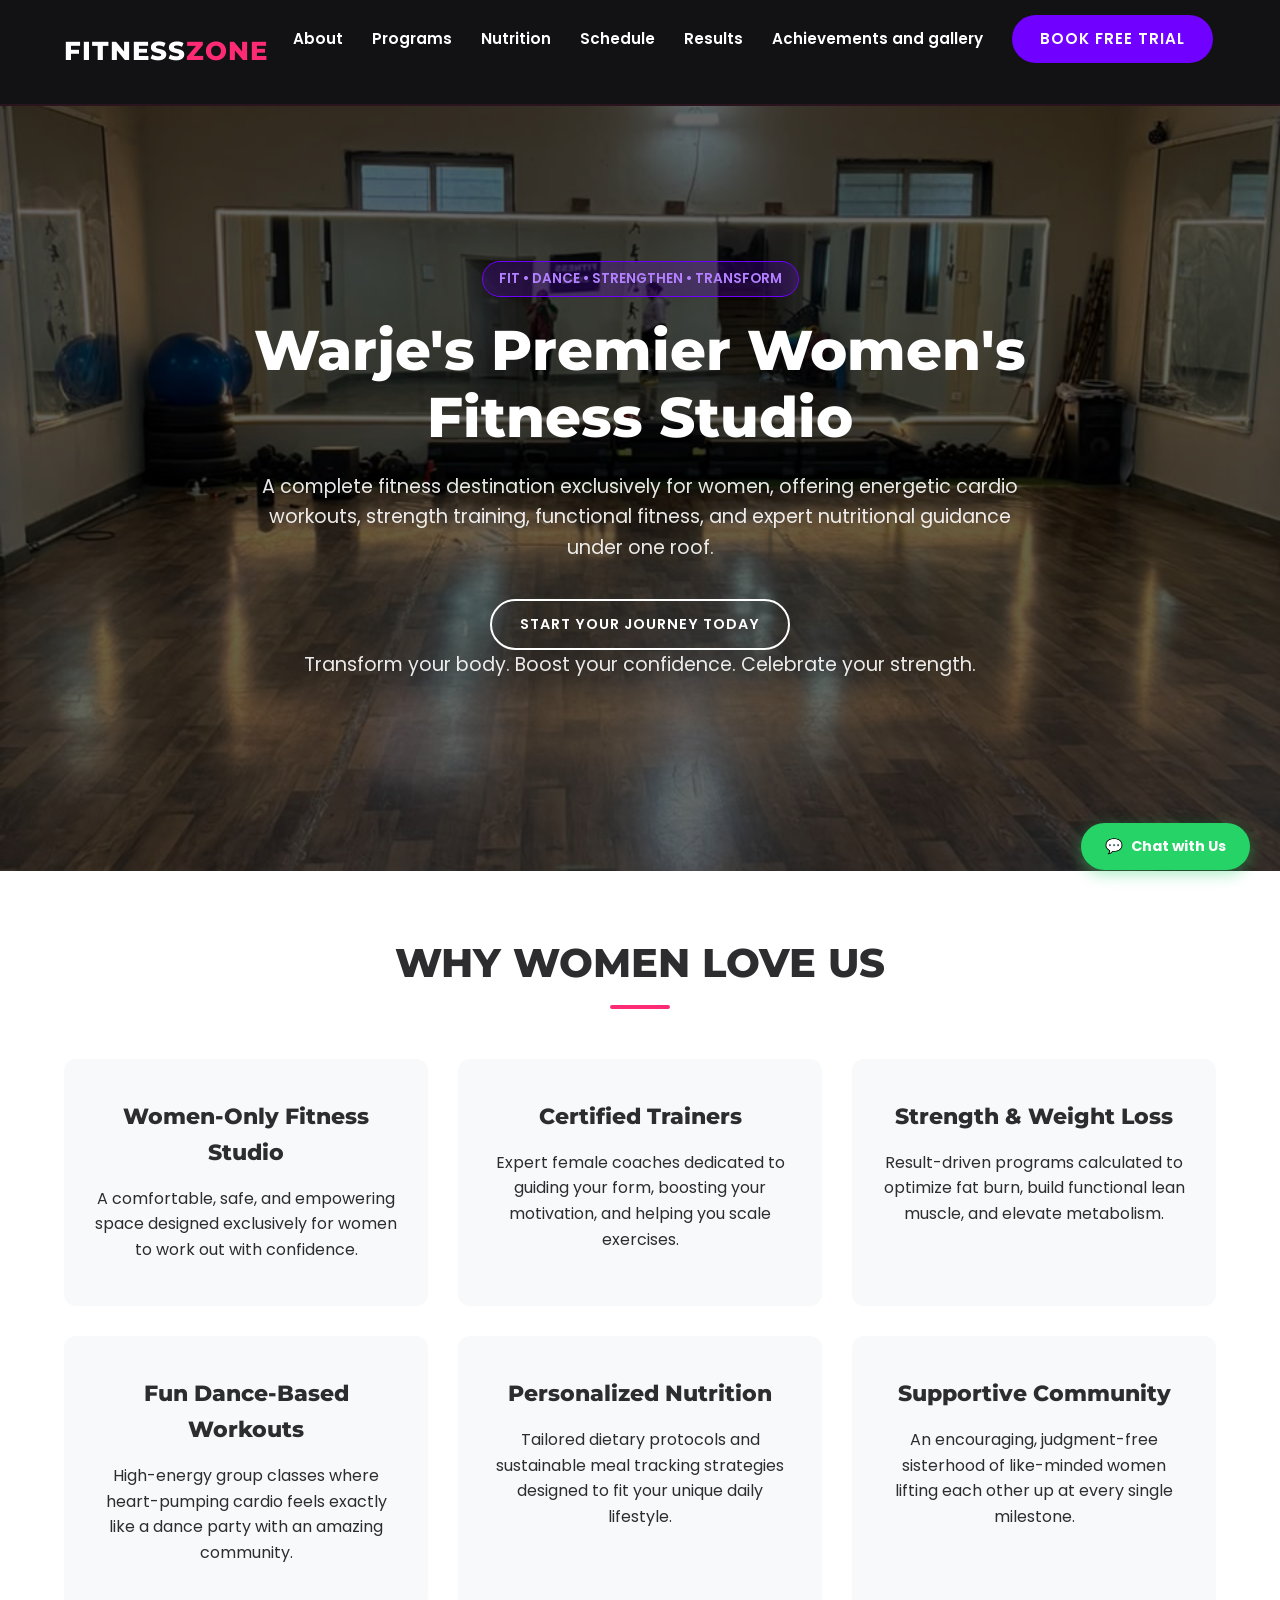
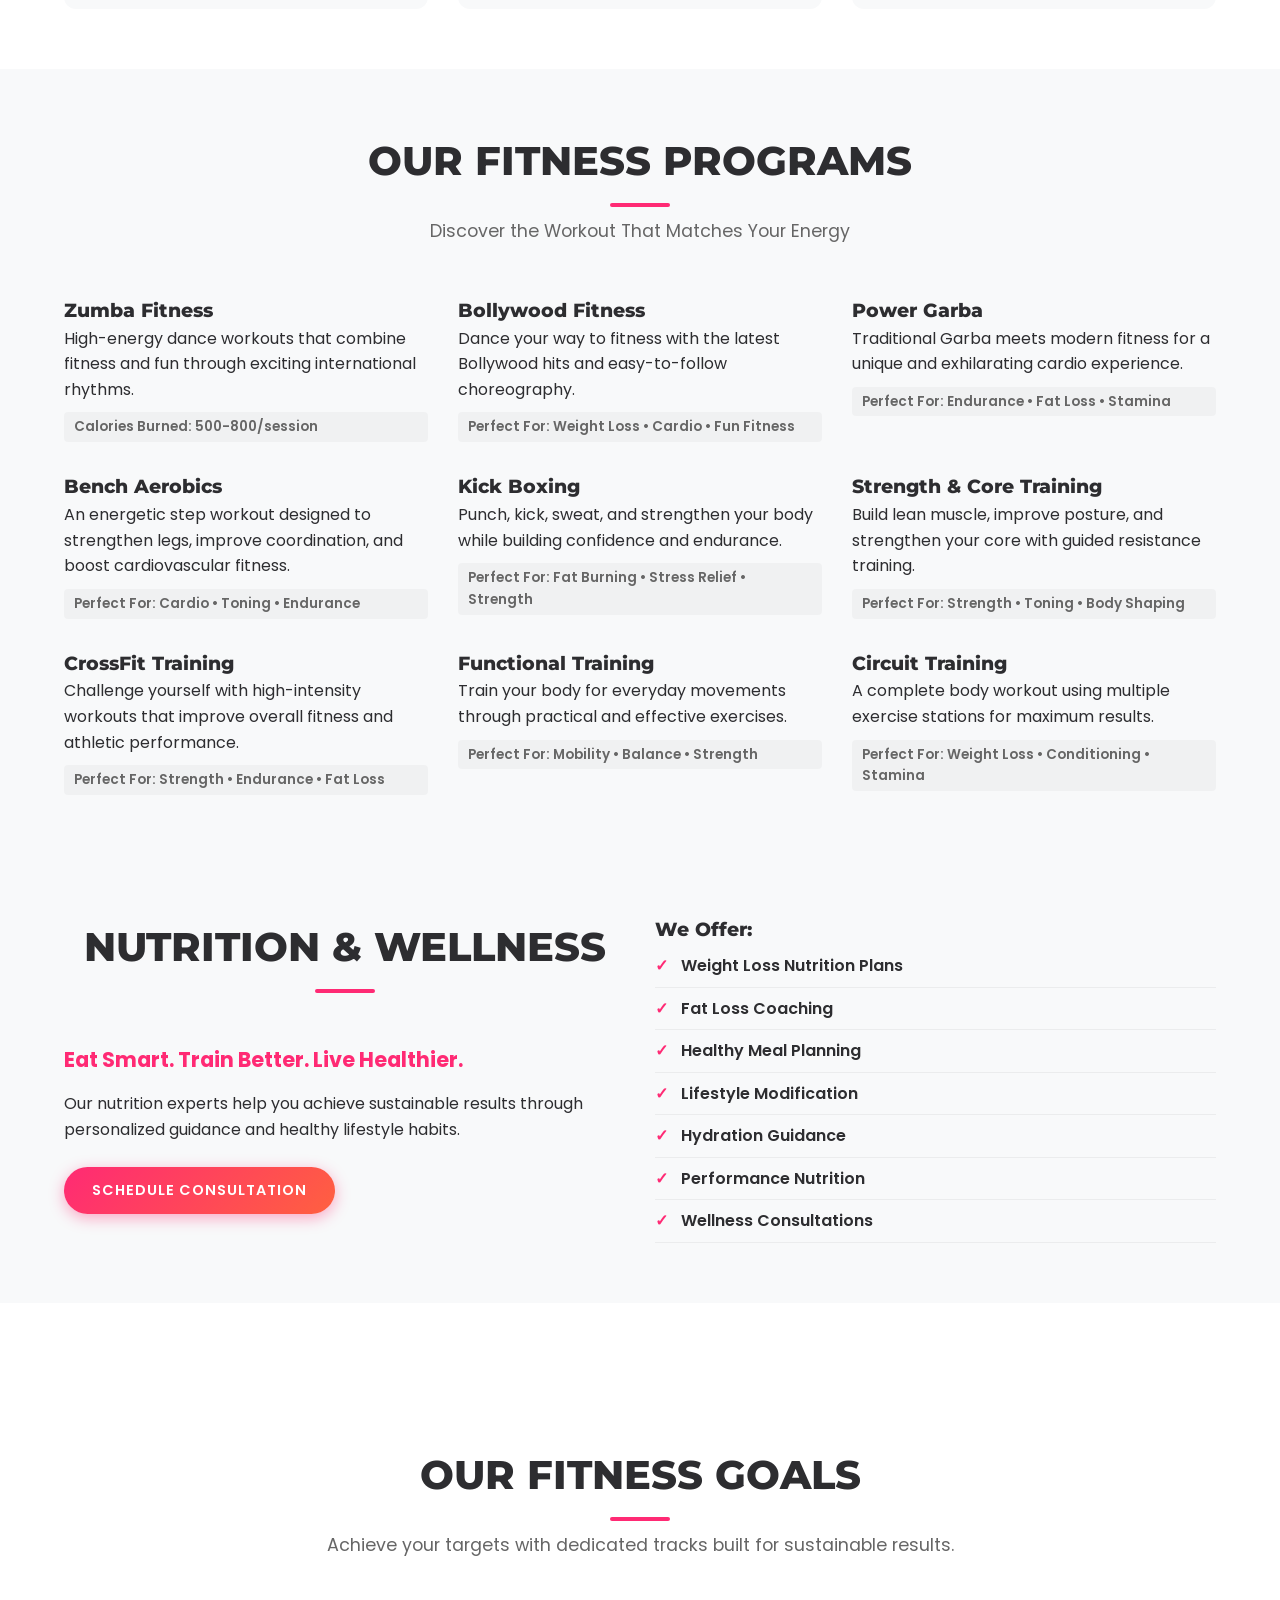
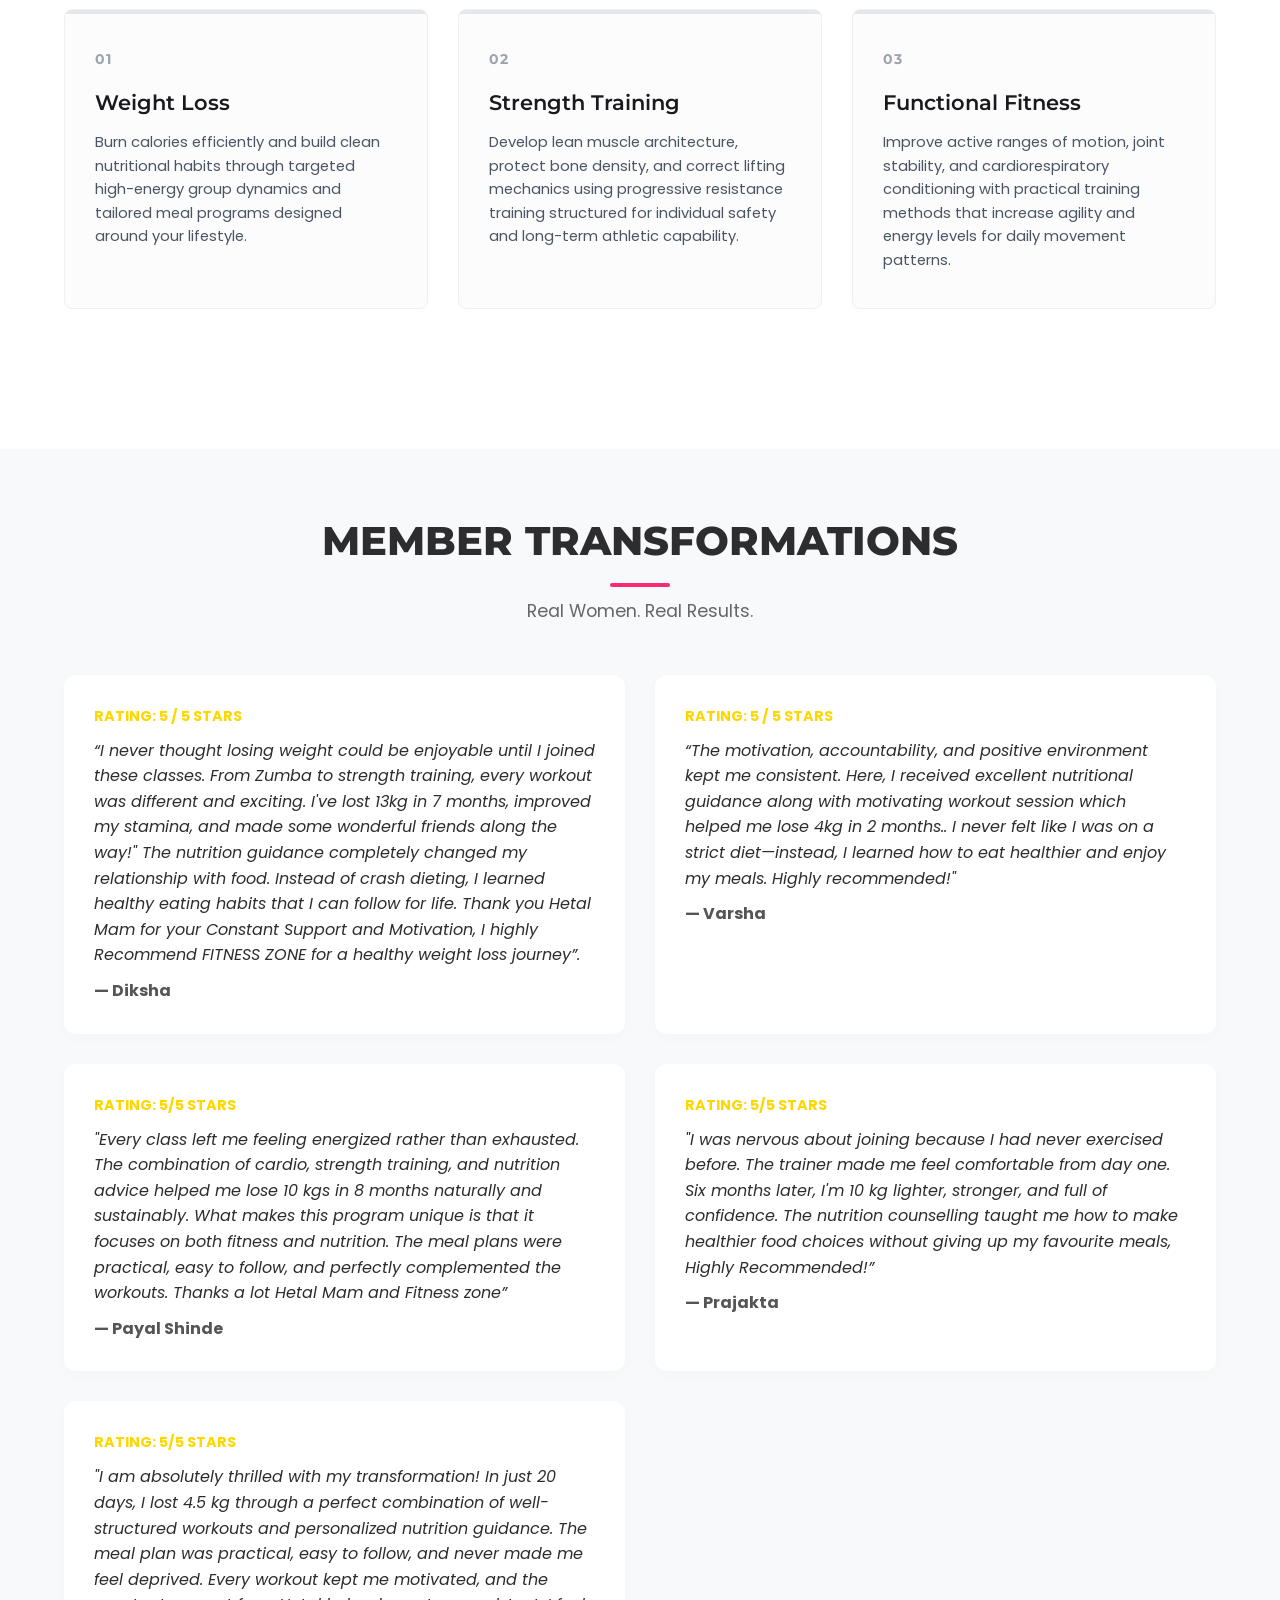
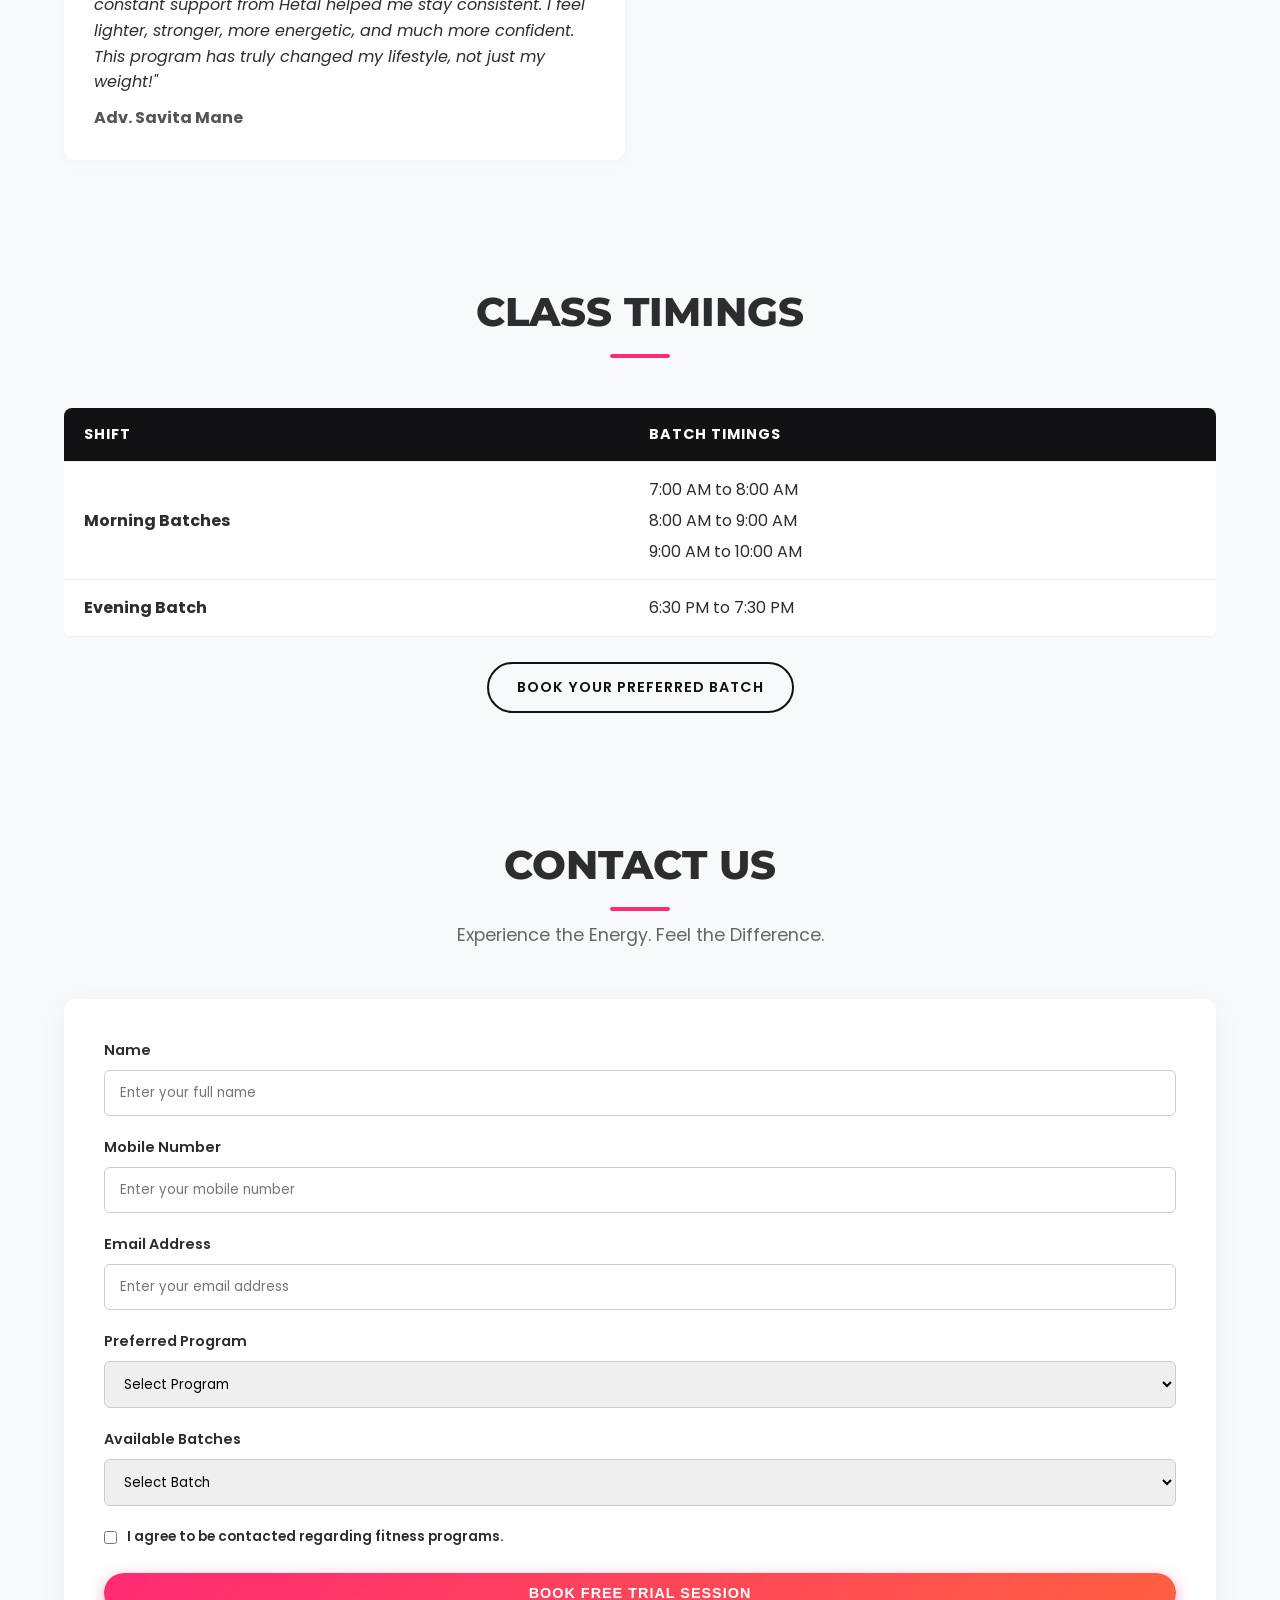
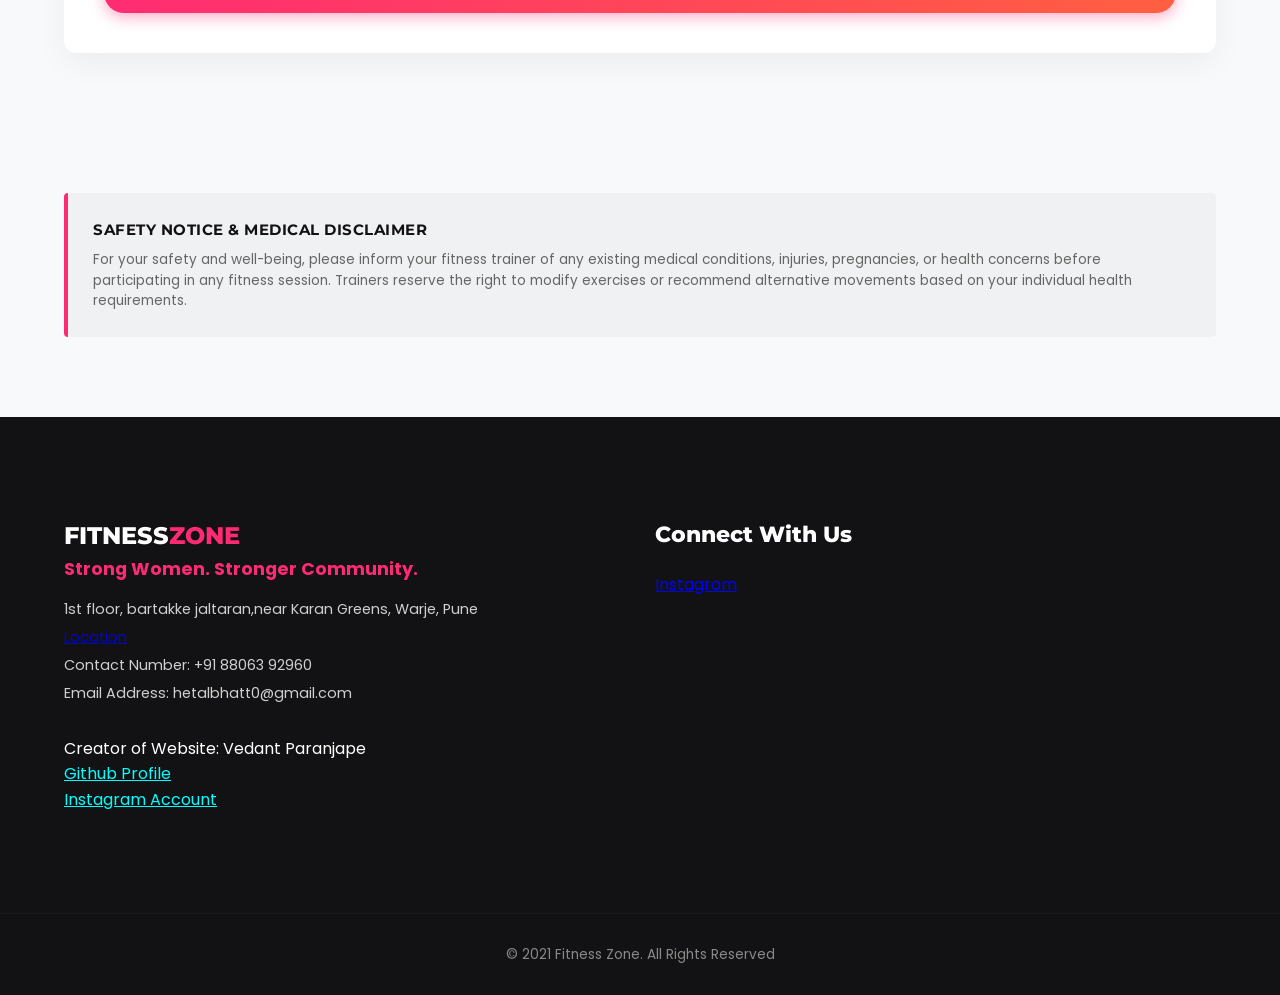
<file: index.html>
<!DOCTYPE html>
<html lang="en">
<head>
    <meta charset="UTF-8">
    <meta name="viewport" content="width=device-width, initial-scale=1.0">
    <title>Fitness Zone</title>
    <link rel="icon" type="image/png" href="logo.png">
    <link rel="stylesheet" href="style.css">
    <link rel="preconnect" href="https://fonts.googleapis.com">
    <link rel="preconnect" href="https://fonts.gstatic.com" crossorigin>
    <link href="https://fonts.googleapis.com/css2?family=Montserrat:wght@400;700;800&family=Poppins:wght@300;400;600&display=swap" rel="stylesheet">
</head>
<body>
    <div id="customToast" class="toast-notification">
        <div class="toast-content">
            <span class="toast-icon" id="toastIcon">✓</span>
            <span class="toast-message" id="toastMessage">Your trial session request is confirmed!</span>
        </div>
    </div>
    <header class="navbar">
        <div class="container nav-container">
            <a href="#" class="logo">FITNESS<SPAN>ZONE</SPAN></a>
            <nav class="nav-links">
                <a href="#about">About</a>
                <a href="#programs">Programs</a>
                <a href="#nutrition">Nutrition</a>
                <a href="#schedule">Schedule</a>
                <a href="#transformations">Results</a>
                <a href="gallery.html">Achievements and gallery</a>
                <a href="#contact" class="btn btn-secondary">Book Free Trial</a>
                <div class="theme-switch-wrapper">
                </div>
            </nav>
        </div>
    </header>
    <section class="hero" id="heroBanner" onmouseenter="playHeroVideo()" onmouseleave="pauseHeroVideo()">
        <div class="hero-bg-img"></div>
        <video id="heroVideo" muted loop playsinline preload="auto">
            <source src="videos/background.mp4" type="video/mp4">
        </video>
        <div class="hero-overlay"></div>
        <div class="container hero-content">
            <span class="badge">FIT • DANCE • STRENGTHEN • TRANSFORM</span>
            <h1>Warje's Premier Women's<br>Fitness Studio</h1>
            <p>A complete fitness destination exclusively for women, offering energetic cardio workouts, strength training, functional fitness, and expert nutritional guidance under one roof.</p>
            <div class="hero-cta">
                <a href="#contact" class="btn btn-outline">Start your journey today</a>
            </div>
            <p class="hero-subtext">Transform your body. Boost your confidence. Celebrate your strength.</p>
        </div>
    </section>
    <section id="about" class="about-section">
        <div class="container">
            <h2 class="section-title">Why Women Love Us</h2>
            <div class="grid grid-3">
                <div class="card">
                    <h3>Women-Only Fitness Studio</h3>
                    <p>A comfortable, safe, and empowering space designed exclusively for women to work out with confidence.</p>
                </div>
                <div class="card">
                    <h3>Certified Trainers</h3>
                    <p>Expert female coaches dedicated to guiding your form, boosting your motivation, and helping you scale exercises.</p>
                </div>
                <div class="card">
                    <h3>Strength & Weight Loss</h3>
                    <p>Result-driven programs calculated to optimize fat burn, build functional lean muscle, and elevate metabolism.</p>
                </div>
                <div class="card">
                    <h3>Fun Dance-Based Workouts</h3>
                    <p>High-energy group classes where heart-pumping cardio feels exactly like a dance party with an amazing community.</p>
                </div>
                <div class="card">
                    <h3>Personalized Nutrition</h3>
                    <p>Tailored dietary protocols and sustainable meal tracking strategies designed to fit your unique daily lifestyle.</p>
                </div>
                <div class="card">
                    <h3>Supportive Community</h3>
                    <p>An encouraging, judgment-free sisterhood of like-minded women lifting each other up at every single milestone.</p>
                </div>
            </div>
        </div>
    </section>
    <section id="programs" class="programs-section">
        <div class="container">
            <h2 class="section-title">Our Fitness Programs</h2>
            <p class="section-subtitle">Discover the Workout That Matches Your Energy</p>
            <div class="grid grid-3">
                <div class="program-card">
                    <div class="program-header">
                        <h3>Zumba Fitness</h3>
                    </div>
                    <div class="program-body">
                        <p>High-energy dance workouts that combine fitness and fun through exciting international rhythms.</p>
                        <span class="program-meta">Calories Burned: 500-800/session</span>
                    </div>
                </div>
                <div class="program-card">
                    <div class="program-header">
                        <h3>Bollywood Fitness</h3>
                    </div>
                    <div class="program-body">
                        <p>Dance your way to fitness with the latest Bollywood hits and easy-to-follow choreography.</p>
                        <span class="program-meta">Perfect For: Weight Loss • Cardio • Fun Fitness</span>
                    </div>
                </div>
                <div class="program-card">
                    <div class="program-header">
                        <h3>Power Garba</h3>
                    </div>
                    <div class="program-body">
                        <p>Traditional Garba meets modern fitness for a unique and exhilarating cardio experience.</p>
                        <span class="program-meta">Perfect For: Endurance • Fat Loss • Stamina</span>
                    </div>
                </div>
                <div class="program-card">
                    <div class="program-header">
                        <h3>Bench Aerobics</h3>
                    </div>
                    <div class="program-body">
                        <p>An energetic step workout designed to strengthen legs, improve coordination, and boost cardiovascular fitness.</p>
                        <span class="program-meta">Perfect For: Cardio • Toning • Endurance</span>
                    </div>
                </div>
                <div class="program-card">
                    <div class="program-header">
                        <h3>Kick Boxing</h3>
                    </div>
                    <div class="program-body">
                        <p>Punch, kick, sweat, and strengthen your body while building confidence and endurance.</p>
                        <span class="program-meta">Perfect For: Fat Burning • Stress Relief • Strength</span>
                    </div>
                </div>
                <div class="program-card">
                    <div class="program-header">
                        <h3>Strength & Core Training</h3>
                    </div>
                    <div class="program-body">
                        <p>Build lean muscle, improve posture, and strengthen your core with guided resistance training.</p>
                        <span class="program-meta">Perfect For: Strength • Toning • Body Shaping</span>
                    </div>
                </div>
                <div class="program-card">
                    <div class="program-header">
                        <h3>CrossFit Training</h3>
                    </div>
                    <div class="program-body">
                        <p>Challenge yourself with high-intensity workouts that improve overall fitness and athletic performance.</p>
                        <span class="program-meta">Perfect For: Strength • Endurance • Fat Loss</span>
                    </div>
                </div>
                <div class="program-card">
                    <div class="program-header">
                        <h3>Functional Training</h3>
                    </div>
                    <div class="program-body">
                        <p>Train your body for everyday movements through practical and effective exercises.</p>
                        <span class="program-meta">Perfect For: Mobility • Balance • Strength</span>
                    </div>
                </div>
                <div class="program-card">
                    <div class="program-header">
                        <h3>Circuit Training</h3>
                    </div>
                    <div class="program-body">
                        <p>A complete body workout using multiple exercise stations for maximum results.</p>
                        <span class="program-meta">Perfect For: Weight Loss • Conditioning • Stamina</span>
                    </div>
                </div>
            </div>
        </div>
    </section>
    <section id="nutrition" class="nutrition-section">
        <div class="container grid grid-2">
            <div class="nutrition-text">
                <h2 class="section-title left-align">Nutrition & Wellness</h2>
                <p class="highlight-phrase">Eat Smart. Train Better. Live Healthier.</p>
                <p>Our nutrition experts help you achieve sustainable results through personalized guidance and healthy lifestyle habits.</p>
                <a href="#contact" class="btn btn-primary spacing-top">Schedule Consultation</a>
            </div>
            <div class="nutrition-offers">
                <h3>We Offer:</h3>
                <ul class="nutrition-list">
                    <li>Weight Loss Nutrition Plans</li>
                    <li>Fat Loss Coaching</li>
                    <li>Healthy Meal Planning</li>
                    <li>Lifestyle Modification</li>
                    <li>Hydration Guidance</li>
                    <li>Performance Nutrition</li>
                    <li>Wellness Consultations</li>
                </ul>
            </div>
        </div>
    </section>
<section id="goals" class="goals-showcase-section">
    <div class="container">
        <h2 class="section-title">Our Fitness Goals</h2>
            <p class="section-subtitle">Achieve your targets with dedicated tracks built for sustainable results.</p>
                <div class="goals-showcase-grid">
                    <div class="goal-showcase-card">
                        <div class="goal-card-accent-bar"></div>
                        <div class="goal-showcase-content">
                            <span class="goal-numerical-index">01</span>
                            <h3>Weight Loss</h3>
                            <p>Burn calories efficiently and build clean nutritional habits through targeted high-energy group dynamics and tailored meal programs designed around your lifestyle.</p>
                        </div>
                    </div>
                <div class="goal-showcase-card">
                    <div class="goal-card-accent-bar"></div>
                    <div class="goal-showcase-content">
                        <span class="goal-numerical-index">02</span>
                        <h3>Strength Training</h3>
                        <p>Develop lean muscle architecture, protect bone density, and correct lifting mechanics using progressive resistance training structured for individual safety and long-term athletic capability.</p>
                    </div>
                </div>
                    <div class="goal-showcase-card">
                        <div class="goal-card-accent-bar"></div>
                            <div class="goal-showcase-content">
                                <span class="goal-numerical-index">03</span>
                                <h3>Functional Fitness</h3>
                                <p>Improve active ranges of motion, joint stability, and cardiorespiratory conditioning with practical training methods that increase agility and energy levels for daily movement patterns.</p>
                            </div>
                    </div>
            </div>
        </div>
    </section>
    <section id="transformations" class="transformations-section">
        <div class="container">
            <h2 class="section-title">Member Transformations</h2>
            <p class="section-subtitle">Real Women. Real Results.</p>
            <div class="grid grid-2">
                <div class="testimonial-card">
                    <div class="rating">Rating: 5 / 5 Stars</div>
                    <p class="quote">“I never thought losing weight could be enjoyable until I joined these classes. From Zumba to strength training, every workout was different and exciting. I've lost 13kg in 7 months, improved my stamina, and made some wonderful friends along the way!" The nutrition guidance completely changed my relationship with food. Instead of crash dieting, I learned healthy eating habits that I can follow for life. Thank you Hetal Mam for your Constant Support and Motivation, I highly Recommend FITNESS ZONE for a healthy weight loss journey”.</p>
                    <p class="author">— Diksha</p>
                </div>
                <div class="testimonial-card">
                    <div class="rating">Rating: 5 / 5 Stars</div>
                    <p class="quote">“The motivation, accountability, and positive environment kept me consistent. Here, I received excellent nutritional guidance along with motivating workout session which helped me lose 4kg in 2 months.. I never felt like I was on a strict diet—instead, I learned how to eat healthier and enjoy my meals. Highly recommended!"</p>
                    <p class="author">— Varsha</p>
                </div>
                <div class="testimonial-card">
                    <div class="rating">Rating: 5/5 Stars</div>
                    <p class="quote">"Every class left me feeling energized rather than exhausted. The combination of cardio, strength training, and nutrition advice helped me lose 10 kgs in 8 months naturally and sustainably. What makes this program unique is that it focuses on both fitness and nutrition. The meal plans were practical, easy to follow, and perfectly complemented the workouts. Thanks a lot Hetal Mam and Fitness zone”</p>
                    <p class="author">— Payal Shinde</p>
                </div>
                <div class="testimonial-card">
                    <div class="rating">Rating: 5/5 Stars</div>
                    <p class="quote">"I was nervous about joining because I had never exercised before. The trainer made me feel comfortable from day one. Six months later, I'm 10 kg lighter, stronger, and full of confidence. The nutrition counselling taught me how to make healthier food choices without giving up my favourite meals, Highly Recommended!”</p>
                    <p class="author">— Prajakta</p>
                </div>
                <div class="testimonial-card">
                    <div class="rating">Rating: 5/5 Stars</div>
                    <p class="quote">"I am absolutely thrilled with my transformation! In just 20 days, I lost 4.5 kg through a perfect combination of well-structured workouts and personalized nutrition guidance. The meal plan was practical, easy to follow, and never made me feel deprived. Every workout kept me motivated, and the constant support from Hetal helped me stay consistent. I feel lighter, stronger, more energetic, and much more confident. This program has truly changed my lifestyle, not just my weight!"</p>
                    <p class="author">Adv. Savita Mane</p>
                </div>
            </div>
        </div>
    </section>
    <section id="schedule" class="schedule-section">
        <div class="container">
            <h2 class="section-title">Class Timings</h2>
            <div class="table-container">
                <table class="schedule-table">
                    <thead>
                        <tr>
                            <th>Shift</th>
                            <th>Batch Timings</th>
                        </tr>
                    </thead>
                    <tbody>
                        <tr>
                            <td><strong>Morning Batches</strong></td>
                            <td>
                                <div>7:00 AM to 8:00 AM</div>
                                <div style="margin-top: 5px;">8:00 AM to 9:00 AM</div>
                                <div style="margin-top: 5px;">9:00 AM to 10:00 AM</div>
                            </td>
                        </tr>
                        <tr>
                            <td><strong>Evening Batch</strong></td>
                            <td>6:30 PM to 7:30 PM</td>
                        </tr>
                    </tbody>
                </table>
            </div>
            <div class="text-center spacing-top">
                <a href="#contact" class="btn btn-outline dark-border">Book Your Preferred Batch</a>
            </div>
        </div>
    </section>
    <section id="contact" class="booking-section">
        <div class="container max-width-sm">
            <h2 class="section-title">Contact us</h2>
            <p class="section-subtitle text-center">Experience the Energy. Feel the Difference.</p>
            <form action="https://api.web3forms.com/submit" method="POST" class="trial-form" id="fitnessForm">
                <input type="hidden" name="access_key" value="0cbcf69e-7856-4396-89d1-3f9c3383a929">
                <input type="hidden" name="subject" value="New Lead From Fitness Zone Website">
                <input type="hidden" name="from_name" value="Fitness Zone Web Portal">
                <input type="checkbox" name="botcheck" class="hidden" style="display: none;">
                <div class="form-group">
                    <label for="name">Name</label>
                    <input type="text" id="name" name="name" required placeholder="Enter your full name">
                </div>
                <div class="form-group">
                    <label for="mobile">Mobile Number</label>
                    <input type="tel" id="mobile" name="mobile" required placeholder="Enter your mobile number">
                </div>
                <div class="form-group">
                    <label for="email">Email Address</label>
                    <input type="email" id="email" name="email" required placeholder="Enter your email address">
                </div>
                <div class="form-group">
                    <label for="program">Preferred Program</label>
                    <select id="program" name="program" required>
                        <option value="" disabled selected>Select Program</option>
                        <option value="Zumba Fitness">Zumba Fitness</option>
                        <option value="Bollywood Fitness">Bollywood Fitness</option>
                        <option value="Power Garba">Power Garba</option>
                        <option value="Bench Aerobics">Bench Aerobics</option>
                        <option value="Kick Boxing">Kick Boxing</option>
                        <option value="Strength & Core Training">Strength & Core Training</option>
                        <option value="CrossFit Training">CrossFit Training</option>
                        <option value="Functional Training">Functional Training</option>
                        <option value="Circuit Training">Circuit Training</option>
                        <option value="Nutrition guidance">Nutrition guidance</option>
                    </select>
                </div>
                <div class="form-group">
                    <label for="timing">Available Batches</label>
                    <select id="timing" name="timing" required>Batch Timings
                        <option value="" disabled selected>Select Batch</option>
                        <option value="7-8am">Morning 7:00-8:00</option>
                        <option value="8-9am">Morning 8:00-9:00</option>
                        <option value="9-10am">Morning 9:00-10:00</option>
                        <option value="6.30-7.30pm">Evening 6:30-7:30</option>
                    </select>
                </div>
                <div class="form-checkbox">
                    <input type="checkbox" id="consent" required>
                    <label for="consent">I agree to be contacted regarding fitness programs.</label>
                </div>
                <button type="submit" id="submitBtn" class="btn btn-primary full-width">Book Free Trial Session</button>
            </form>
        </div>
    </section>
        <section class="disclaimer-section">
        <div class="container max-width-md">
            <div class="disclaimer-box">
                <p class="disclaimer-title">Safety Notice & Medical Disclaimer</p>
                <p class="disclaimer-text">
                    For your safety and well-being, please inform your fitness trainer of any existing medical conditions, injuries, pregnancies, or health concerns before participating in any fitness session. Trainers reserve the right to modify exercises or recommend alternative movements based on your individual health requirements.
                </p>
            </div>
        </div>
    </section>
    <script>
    const form = document.getElementById('fitnessForm');
    const submitBtn = document.getElementById('submitBtn');
    function showNotification(message, isError = false) {
        const toast = document.getElementById('customToast');
        const toastMsg = document.getElementById('toastMessage');
        const toastIcon = document.getElementById('toastIcon');
        toastMsg.innerText = message;
        toastIcon.innerText = isError ? "✕" : "✓";
        if (isError) {
            toast.classList.add('error');
        } else {
            toast.classList.remove('error');
        }
        toast.classList.add('show');
        setTimeout(() => {
            toast.classList.remove('show');
        }, 4000);
    }
    form.addEventListener('submit', function(e) 
    {
        e.preventDefault();
        const originalText = submitBtn.innerText;
        submitBtn.innerText = "Sending Request...";
        submitBtn.disabled = true;
        const formData = new FormData(form);
        const object = Object.fromEntries(formData);
        const json = JSON.stringify(object);
        fetch('https://api.web3forms.com/submit', 
        {
            method: 'POST',
            headers: {
                'Content-Type': 'application/json',
                'Accept': 'application/json'
            },
            body: json
        })
        .then(async (response) => 
        {
            let res = await response.json();
            if (response.status == 200) 
            {
                showNotification('Thank you! Your trial session request is confirmed. We will contact you shortly.');
                form.reset();
            } else {
                showNotification('Submission error: ' + res.message, true);
            }
        })
        .catch(error => 
        {
            showNotification('Something went wrong. Please check your network connectivity and try again.', true);
        })
        .then(() => 
        {
            submitBtn.innerText = originalText;
            submitBtn.disabled = false;
        });
    });
    </script>
    <footer class="footer">
        <div class="container grid grid-2">
            <div>
                <h2>FITNESS<span>ZONE</span></h2>
                <p class="footer-tagline">Strong Women. Stronger Community.</p>
                <p class="footer-info">1st floor, bartakke jaltaran,near Karan Greens, Warje, Pune</p>
                <p class="footer-info"><a href="https://maps.app.goo.gl/HbkvppEyjj28nBbS8" target="_blank" style="color: blue;">Location</a>
                <p class="footer-info">Contact Number: +91 88063 92960</p>
                <p class="footer-info">Email Address: hetalbhatt0@gmail.com</p>
                <br>
                <p> Creator of Website: Vedant Paranjape</p>
                <p><a href="https://github.com/VantaKruz" style="color: cyan;">Github Profile</a></p>
                <p><a href="https://www.instagram.com/fastestsectors/" style="color: aqua;">Instagram Account</a></p>
            </div>
            <div class="social-links-div">
                <h3>Connect With Us</h3>
                <div class="social-links">
                    <a href="https://www.instagram.com/fitnesszone__warje" style="color: blue;">Instagram</a>
                </div>
            </div>
        </div>
        <div class="footer-bottom text-center">
            <p>&copy; 2021 Fitness Zone. All Rights Reserved</p>
        </div>
    </footer>
    <a href="https://wa.me/918806392960?text=Hi%20Fitness%20Zone!%20I'm%20interested%20in%20booking%20a%20free%20Zumba%20trial%20session." 
   class="whatsapp-float" 
   target="_blank" 
   rel="noopener noreferrer">
    <span class="whatsapp-icon">💬</span>
    <span class="whatsapp-text">Chat with Us</span>
</a>
<script>
    const heroVideo = document.getElementById('heroVideo');
    function playHeroVideo() 
    {
        if (heroVideo) 
        {
            heroVideo.currentTime = 0;
            heroVideo.play().catch(err => 
            {
                console.log("Hero playback delayed until mouse frame completes activation:", err);
            });
        }
    }
    function pauseHeroVideo() 
    {
        if (heroVideo) 
        {
            heroVideo.pause();
        }
    }
</script>
<script type="module" src="https://static.cloudflareinsights.com/beacon.min.js/v31edd6df95cf4e85bb4c19e7a9bdbcba1788362987495" integrity="sha512-iIg7k2xntmwu6/uSb5tpc/hySgZc4eoL31yB29W6tJFo2akwjPWcEqnCEdJvGexCL0KEQwVYv5BlowfhVz26hg==" data-cf-beacon='{"version":"2024.11.0","token":"b793985e77b5447c8295f6b97cb18577","r":1,"spa":2}' crossorigin="anonymous"></script>
</body>
</html>
</file>
<file: style.css>
.section-subtitle 
{ 
    text-align: center; font-size: 1.1rem; margin-top: -40px; margin-bottom: 50px; color: #666; 
}
.left-align 
{ 
    text-align: left; 
}
.left-align::after 
{ 
    margin: 10px 0 0 0; 
}
.highlight-phrase 
{ 
    font-weight: 700; color: var(--primary); font-size: 1.3rem; margin-bottom: 15px; 
}
.nutrition-list 
{ 
    list-style: none; 
}
.nutrition-list li 
{ 
    padding: 8px 0; border-bottom: 1px solid rgba(0,0,0,0.05); font-weight: 600; 
}
.nutrition-list li::before 
{ content: "✓ "; 
    color: var(--primary); 
    font-weight: bold; 
    margin-right: 10px; 
}
.spacing-top 
{ 
    margin-top: 25px; 
}
.text-center 
{ 
    text-align: center; 
}
.max-width-md 
{
    max-width: 800px; 
    margin: 0 auto; 
}
.max-width-sm 
{ 
    max-width: 550px; 
    margin: 0 auto; 
}
.btn-text 
{ 
    color: var(--primary); 
    font-weight: 700; 
    text-decoration: none; 
    text-transform: uppercase; 
    font-size: 0.85rem; 
    display: block; 
    margin-top: 15px; 
}
.program-meta 
{ 
    display: block; 
    font-size: 0.85rem; 
    font-weight: 600; 
    color: #666; 
    margin-top: 10px; 
    background: rgba(0,0,0,0.03); 
    padding: 4px 10px; 
    border-radius: 4px; 
}
.goals-grid 
{ 
    display: grid; 
    grid-template-columns: repeat(auto-fit, minmax(150px, 1fr)); 
    gap: 15px; 
    margin: 30px 0; 
}
.goal-item 
{ background: var(--text-light); 
    border: 2px solid var(--secondary); 
    color: var(--secondary); 
    font-weight: 700; 
    padding: 15px; 
    border-radius: 50px;
}
.testimonial-card 
{ 
    background: var(--text-light); 
    padding: 30px; 
    border-radius: 12px; 
    box-shadow: 0 4px 15px rgba(0,0,0,0.02); 
}
.rating 
{ 
    color: gold; 
    font-weight: 700; 
    font-size: 0.9rem; 
    margin-bottom: 10px; 
    text-transform: uppercase; 
}
.quote 
{ 
    font-style: italic; 
    margin-bottom: 10px; 
}
.author 
{ 
    font-weight: 700; 
    color: #555; 
}
.table-container 
{ 
    overflow-x: auto; 
    margin-top: 20px;
}
.schedule-table 
{ width: 100%; 
    border-collapse: collapse; 
    background: var(--text-light); 
    border-radius: 8px; 
    overflow: hidden; 
}
.schedule-table th, .schedule-table td 
{
    padding: 15px 20px; 
    text-align: left; 
    border-bottom: 1px solid #eee; 
}
.schedule-table th 
{ 
    background: var(--dark); 
    color: var(--text-light); 
    text-transform: uppercase; 
    letter-spacing: 1px; 
    font-size: 0.9rem; 
}
.dark-border 
{ 
    border-color: var(--dark) !important; 
    color: var(--dark) !important; 
}
.dark-border:hover 
{ 
    background: var(--dark) !important; 
    color: var(--text-light) !important; 
}
.app-features 
{ 
    display: flex; 
    justify-content: center; 
    gap: 20px; 
    flex-wrap: wrap; 
    margin-top: 20px; 
}
.app-feature-item 
{ 
    background: var(--dark); color: var(--text-light); 
    padding: 10px 20px; 
    border-radius: 4px; 
    font-weight: 600; 
    font-size: 0.9rem; 
}
.trial-form 
{ 
    background: var(--text-light); 
    padding: 40px; 
    border-radius: 12px; 
    box-shadow: 0 10px 30px rgba(0,0,0,0.05); 
    text-align: left; 
}
.form-group 
{ 
    margin-bottom: 20px; 
}
.form-group label 
{ 
    display: block; 
    font-weight: 600; 
    margin-bottom: 8px; 
    font-size: 0.9rem; 
}
.form-group input, .form-group select 
{  
    width: 100%; 
    padding: 12px 15px; 
    border-radius: 6px; 
    border: 1px solid #ccc; 
    font-family: inherit; 
}
.form-checkbox 
{ 
    display: flex;
    align-items: center; 
    gap: 10px; margin-bottom: 25px; 
    font-size: 0.85rem; 
    font-weight: 600; 
}
.full-width 
{ 
    width: 100%; text-align: center; 
}
.footer-tagline 
{ 
    font-weight: 700; color: var(--primary); font-size: 1.1rem; margin-bottom: 15px; 
}
.footer-info 
{ 
    font-size: 0.9rem; opacity: 0.8; margin-bottom: 5px; 
}
:root 
{
    --primary: #ff2a74;      
    --secondary: #7000ff;   
    --dark: #121214;         
    --light: #f8f9fa;        
    --text-dark: #2d2d30;
    --text-light: #ffffff;
    --transition: all 0.3s ease;
}
*
{
    margin: 0;
    padding: 0;
    box-sizing: border-box;
}
html 
{
    scroll-behavior: smooth;
}
body 
{
    font-family: 'Poppins', sans-serif;
    color: var(--text-dark);
    background-color: var(--light);
    line-height: 1.6;
}
h1, h2, h3, .logo 
{
    font-family: 'Montserrat', sans-serif;
    font-weight: 800;
}
.container 
{
    width: 90%;
    max-width: 1200px;
    margin: 0 auto;
    padding: 60px 0;
}
.grid 
{
    display: grid;
    gap: 30px;
}
@media (min-width: 768px) 
{
    .grid-2 { grid-template-columns: repeat(2, 1fr); }
    .grid-3 { grid-template-columns: repeat(3, 1fr); }
}
.btn 
{
    display: inline-block;
    padding: 12px 28px;
    border-radius: 50px;
    font-weight: 600;
    text-decoration: none;
    text-transform: uppercase;
    font-size: 0.9rem;
    letter-spacing: 1px;
    transition: var(--transition);
    cursor: pointer;
    border: none;
}
.btn-primary 
{
    background: linear-gradient(135deg, var(--primary), #ff6040);
    color: var(--text-light);
    box-shadow: 0 4px 15px rgba(255, 42, 116, 0.4);
}
.btn-primary:hover 
{
    transform: translateY(-2px);
    box-shadow: 0 6px 20px rgba(255, 42, 116, 0.6);
}
.btn-secondary 
{
    background: var(--secondary);
    color: var(--text-light);
}
.btn-secondary:hover 
{ 
    background: #5900cc; 
}
.btn-outline 
{
    background: transparent;
    color: var(--text-light);
    border: 2px solid var(--text-light);
}
.btn-outline:hover 
{
    background: var(--text-light);
    color: var(--dark);
}
.section-title 
{
    font-size: 2.5rem;
    text-align: center;
    margin-bottom: 50px;
    position: relative;
    text-transform: uppercase;
}
.section-title::after 
{
    content: '';
    display: block;
    width: 60px;
    height: 4px;
    background: var(--primary);
    margin: 10px auto 0;
    border-radius: 2px;
}
.navbar
{
    background: var(--dark);
    position: sticky;
    top: 0;
    z-index: 1000;
    border-bottom: 2px solid rgba(255, 42, 116, 0.1);
}
.nav-container 
{
    display: flex;
    justify-content: space-between;
    align-items: center;
    padding: 15px 0;
}
.logo 
{
    color: var(--text-light);
    font-size: 1.6rem;
    text-decoration: none;
    letter-spacing: 1px;
}
.logo span 
{ 
    color: var(--primary); 
}
.nav-links a 
{
    color: var(--text-light);
    text-decoration: none;
    margin-left: 25px;
    font-weight: 600;
    font-size: 0.95rem;
    transition: var(--transition);
}
.nav-links a:not(.btn):hover 
{ 
    color: var(--primary); 
}
.hero 
{
    position: relative;
    height: 85vh;
    display: flex;
    align-items: center;
    text-align: center;
    overflow: hidden;
    color: var(--text-light);
    background-color: #000; 
}
.hero-bg-img 
{
    position: absolute;
    top: 0;
    left: 0;
    width: 100%;
    height: 100%;
    background: url('images/background.jpeg') no-repeat center center/cover;
    transition: opacity 0.5s ease;
    z-index: 1;
}
#heroVideo 
{
    position: absolute;
    top: 0;
    left: 0;
    width: 100%;
    height: 100%;
    object-fit: cover;
    opacity: 0;
    transition: opacity 0.5s ease;
    z-index: 2;
    pointer-events: none;
}
.hero-overlay 
{
    position: absolute;
    top: 0;
    left: 0;
    width: 100%;
    height: 100%;
    background: rgba(0, 0, 0, 0.6);
    z-index: 3;
    pointer-events: none;
}
.hero-content 
{
    position: relative;
    max-width: 800px;
    z-index: 4;
}
.hero:hover .hero-bg-img 
{
    opacity: 0.1;
}
.hero:hover #heroVideo 
{
    opacity: 1;
}
.hero-content 
{
    max-width: 800px;
}
.hero-content h1 
{
    font-size: 3.5rem;
    line-height: 1.2;
    margin-bottom: 20px;
}
.hero-content h1 span 
{ 
    color: var(--primary); 
}
.hero-content p 
{
    font-size: 1.2rem;
    margin-bottom: 35px;
    opacity: 0.9;
}
.badge 
{
    background: rgba(112, 0, 255, 0.2);
    border: 1px solid var(--secondary);
    color: #b380ff;
    padding: 6px 16px;
    border-radius: 20px;
    font-size: 0.85rem;
    font-weight: 600;
    text-transform: uppercase;
    display: inline-block;
    margin-bottom: 20px;
}
.hero-cta .btn 
{ 
    margin: 0 10px; 
}
.about-section 
{ 
    background: var(--text-light); 
}
.card 
{
    background: var(--light);
    padding: 40px 30px;
    border-radius: 12px;
    text-align: center;
    transition: var(--transition);
    border-bottom: 4px solid transparent;
}
.card:hover 
{
    transform: translateY(-5px);
    border-bottom-color: var(--primary);
    box-shadow: 0 10px 30px rgba(0,0,0,0.05);
}
.card-icon 
{
    font-size: 3rem;
    margin-bottom: 20px;
}
.card h3 
{ 
    margin-bottom: 15px; font-size: 1.4rem; 
}
.class-card 
{
    border-radius: 12px;
    overflow: hidden;
    height: 350px;
}
.class-img 
{
    height: 100%;
    background-size: cover;
    background-position: center;
    display: flex;
    flex-direction: column;
    justify-content: flex-end;
    padding: 30px;
    color: var(--text-light);
    transition: var(--transition);
}
.class-card:hover .class-img 
{
    transform: scale(1.03);
}
.class-tag 
{
    background: var(--primary);
    align-self: flex-start;
    padding: 4px 12px;
    border-radius: 4px;
    font-size: 0.75rem;
    font-weight: 700;
    text-transform: uppercase;
    margin-bottom: 10px;
}
.footer 
{
    background: var(--dark);
    color: var(--text-light);
    padding-top: 40px;
}
.footer-desc 
{ 
    margin: 15px 0 25px; opacity: 0.7; max-width: 350px;
}
.footer h2 span 
{ 
    color: var(--primary); 
}
.footer h3
{
     margin-bottom: 20px; font-size: 1.4rem; 
}
.contact-form input 
{
    width: 100%;
    padding: 14px 20px;
    margin-bottom: 15px;
    border-radius: 50px;
    border: 1px solid #333;
    background: #222;
    color: var(--text-light);
    font-family: inherit;
}
.contact-form input:focus 
{
    outline: none;
    border-color: var(--primary);
}
.contact-form .btn
{
     width: 100%; 
}
.footer-bottom 
{
    text-align: center;
    padding: 30px 0;
    margin-top: 40px;
    border-top: 1px solid #222;
    font-size: 0.85rem;
    opacity: 0.5;
}
@media (max-width: 767px) 
{
    .nav-links 
    {
     display: none; 
    }
    .hero-content h1 
    {
         font-size: 2.3rem; 
    }
    .price-card.popular 
    {
         transform: none; 
    }
}
@media (max-width: 768px) 
{
    .hero-content h1 
    {
        font-size: 2.2rem;
        line-height: 1.3;
    }  
    .section-title 
    {
        font-size: 1.8rem;
        margin-bottom: 35px;
    }
    .section-subtitle 
    {
        margin-top: -25px;
        margin-bottom: 35px;
        font-size: 1rem;
    }
    .grid-2, .grid-3, .goals-grid 
    {
        grid-template-columns: 1fr !important;
        gap: 20px;
    }
    .table-container 
    {
        overflow-x: auto;
        white-space: nowrap;
        -webkit-overflow-scrolling: touch; 
        border: 1px solid #eee;
        border-radius: 8px;
    }
    .schedule-table th, .schedule-table td 
    {
        padding: 12px 15px;
        font-size: 0.9rem;
    }
    .container 
    {
        width: 92%;
        padding: 40px 0;
    }
    .trial-form 
    {
        padding: 25px 20px;
    }
    .footer .grid-2 
    {
        text-align: center;
    }
    .social-links-div 
    {
        margin-top: 30px;
    }
}
@media (max-width: 480px) 
{
    .nav-container 
    {
        flex-direction: column;
        gap: 10px;
        text-align: center;
    }
    .nav-links 
    {
        display: flex;
        flex-wrap: wrap;
        justify-content: center;
        gap: 12px;
    }
    .nav-links a 
    {
        margin-left: 0; 
        font-size: 0.85rem;
    }
    .nav-links .btn 
    {
        padding: 6px 16px;
    }
}
.disclaimer-section 
{
    background-color: var(--light);
    padding: 20px 0;
}
.disclaimer-box 
{
    background-color: rgba(0, 0, 0, 0.03);
    border-left: 4px solid var(--primary); /* Accent line using your neon pink color */
    padding: 25px;
    border-radius: 4px;
    text-align: left;
}
.disclaimer-title 
{
    font-family: 'Montserrat', sans-serif;
    font-weight: 700;
    font-size: 0.95rem;
    text-transform: uppercase;
    letter-spacing: 0.5px;
    color: var(--dark);
    margin-bottom: 8px;
}
.disclaimer-text 
{
    font-size: 0.85rem;
    line-height: 1.5;
    color: #666;
}
@media (max-width: 768px) 
{
    .disclaimer-box 
    {
        padding: 15px 20px;
        margin: 0 10px;
    }
}
.theme-switch-wrapper 
{
    display: inline-flex;
    align-items: center;
    gap: 10px;
    margin-left: 20px;
}
.toggle-text 
{
    color: var(--text-light);
    font-size: 0.8rem;
    font-weight: 600;
    text-transform: uppercase;
    letter-spacing: 0.5px;
}
.theme-switch 
{
    display: inline-block;
    height: 24px;
    position: relative;
    width: 44px;
}
.theme-switch input 
{
    display: none;
}
.slider 
{
    background-color: #ccc;
    bottom: 0;
    cursor: pointer;
    left: 0;
    position: absolute;
    right: 0;
    top: 0;
    transition: var(--transition);
}
.slider:before 
{
    background-color: #fff;
    bottom: 3px;
    content: "";
    height: 18px;
    left: 4px;
    position: absolute;
    transition: var(--transition);
    width: 18px;
}
input:checked + .slider 
{
    background-color: var(--primary);
}
input:checked + .slider:before 
{
    transform: translateX(18px);
}
.slider.round 
{
    border-radius: 34px;
}
.slider.round:before 
{
    border-radius: 50%;
}
body.dark-theme 
{
    background-color: #1a1a1e;
    color: #e0e0e0;
}
body.dark-theme .about-section,
body.dark-theme .price-card,
body.dark-theme .testimonial-card,
body.dark-theme .schedule-table,
body.dark-theme .trial-form 
{
    background-color: #222227;
    color: #e0e0e0;
}
body.dark-theme .card,
body.dark-theme .program-card,
body.dark-theme .pricing-section,
body.dark-theme .schedule-section,
body.dark-theme .disclaimer-section 
{
    background-color: #1a1a1e;
    color: #e0e0e0;
}
body.dark-theme .section-title,
body.dark-theme h3,
body.dark-theme .price,
body.dark-theme .disclaimer-title 
{
    color: #ffffff;
}
body.dark-theme .schedule-table td 
{
    border-bottom: 1px solid #333339;
}
body.dark-theme .trial-form input,
body.dark-theme .trial-form select 
{
    background-color: #2d2d35;
    border-color: #444;
    color: #fff;
}
@media (max-width: 480px) 
{
    .theme-switch-wrapper 
    {
        margin-left: 0;
        margin-top: 10px;
        width: 100%;
        justify-content: center;
    }
}
/* --- Floating WhatsApp Button --- */
.whatsapp-float {
    position: fixed;
    bottom: 30px;
    right: 30px;
    background-color: #25d366; /* Official WhatsApp green */
    color: #fff;
    border-radius: 50px;
    padding: 12px 24px;
    font-weight: 700;
    font-size: 0.9rem;
    display: flex;
    align-items: center;
    gap: 8px;
    text-decoration: none;
    box-shadow: 0 4px 15px rgba(37, 211, 102, 0.4);
    z-index: 9999;
    transition: all 0.3s ease;
}

.whatsapp-float:hover {
    transform: translateY(-3px);
    box-shadow: 0 6px 20px rgba(37, 211, 102, 0.6);
    background-color: #20ba5a;
    color: #fff;
}

@keyframes whatsapp-pulse 
{
    0% 
    { 
        box-shadow: 0 0 0 0 rgba(37, 211, 102, 0.5); 
    }
    70% 
    { 
        box-shadow: 0 0 0 15px rgba(37, 211, 102, 0); 
    }
    100% 
    { 
        box-shadow: 0 0 0 0 rgba(37, 211, 102, 0); 
    }
}
.whatsapp-float 
{
    animation: whatsapp-pulse 2s infinite;
}
@media (max-width: 480px) 
{
    .whatsapp-float 
    {
        bottom: 20px;
        right: 20px;
        padding: 10px 18px;
        font-size: 0.85rem;
    }
}
.toast-notification 
{
    position: fixed;
    top: -100px;
    left: 50%;
    transform: translateX(-50%);
    background-color: #222227;
    color: #fff;
    padding: 16px 32px;
    border-radius: 50px;
    box-shadow: 0 10px 30px rgba(0, 0, 0, 0.3);
    z-index: 10000; /* Pushes it above your sticky navigation bar */
    transition: top 0.4s cubic-bezier(0.175, 0.885, 0.32, 1.275); /* Snappy bounce effect */
    border: 2px solid var(--primary); /* Neon pink outline accent */
}
.toast-notification.show 
{
    top: 30px; 
}
.toast-content 
{
    display: flex;
    align-items: center;
    gap: 12px;
    font-weight: 600;
    font-size: 0.95rem;
}
.toast-icon 
{
    background-color: var(--primary);
    color: #fff;
    width: 22px;
    height: 22px;
    border-radius: 50%;
    display: inline-flex;
    align-items: center;
    justify-content: center;
    font-size: 0.75rem;
    font-weight: bold;
}
.toast-notification.error 
{
    border-color: #ff3838;
}
.toast-notification.error .toast-icon 
{
    background-color: #ff3838;
}
@media (max-width: 480px) 
{
    .toast-notification 
    {
        width: 90%;
        padding: 12px 20px;
        font-size: 0.85rem;
    }
}
.gallery-header 
{
    text-align: center;
    padding: 60px 0 40px;
    background: linear-gradient(180deg, rgba(0,0,0,0.02) 0%, transparent 100%);
}
.gallery-grid 
{
    display: grid;
    grid-template-columns: repeat(auto-fill, minmax(300px, 1fr));
    gap: 25px;
    padding-bottom: 60px;
}
.gallery-item 
{
    position: relative;
    border-radius: 12px;
    overflow: hidden;
    height: 350px;
    box-shadow: 0 4px 15px rgba(0,0,0,0.05);
    background-color: #000;
}
.gallery-item img, 
.gallery-item video 
{
    width: 100%;
    height: 100%;
    object-fit: cover;
    display: block;
    transition: transform 0.4s ease, opacity 0.3s ease;
}
.photo-item:hover img 
{
    transform: scale(1.04);
}
.video-item video 
{
    position: absolute;
    top: 0;
    left: 0;
    width: 100%;
    height: 100%;
    z-index: 1;
}
.video-fallback 
{
    position: relative;
    z-index: 2;
    opacity: 1;
}
.video-play-indicator
{
    position: absolute;
    bottom: 15px;
    left: 15px;
    background: rgba(0, 0, 0, 0.7);
    color: #fff;
    padding: 6px 12px;
    border-radius: 20px;
    font-size: 0.75rem;
    font-weight: 600;
    z-index: 3;
    pointer-events: none;
    transition: opacity 0.3s ease;
}
.video-item:hover .video-play-indicator 
{
    opacity: 0;
}
body.dark-theme .gallery-header h1 
{
    color: #fff;
}
body.dark-theme .gallery-item 
{
    box-shadow: 0 4px 20px rgba(0,0,0,0.4);
}
.video-item video 
{
    width: 100%;
    height: 100%;
    object-fit: cover;
    display: block;
    cursor: pointer;
}
.video-play-indicator 
{
    position: absolute;
    bottom: 15px;
    left: 15px;
    background: rgba(0, 0, 0, 0.7);
    color: #fff;
    padding: 6px 12px;
    border-radius: 20px;
    font-size: 0.75rem;
    font-weight: 600;
    z-index: 3;
    pointer-events: none;
    transition: opacity 0.3s ease;
}
.video-item:hover .video-play-indicator 
{
    opacity: 0;
}
.goals-showcase-section 
{
    background-color: #ffffff;
    padding: 80px 0;
}
.goals-showcase-grid 
{
    display: grid;
    grid-template-columns: repeat(auto-fit, minmax(280px, 1fr));
    gap: 30px;
    margin-top: 40px;
}
.goal-showcase-card 
{
    background-color: #fcfcfd;
    border: 1px solid #eef0f2;
    border-radius: 8px;
    position: relative;
    overflow: hidden;
    display: flex;
    flex-direction: column;
    transition: transform 0.3s cubic-bezier(0.25, 1, 0.5, 1), 
                box-shadow 0.3s cubic-bezier(0.25, 1, 0.5, 1),
                border-color 0.3s cubic-bezier(0.25, 1, 0.5, 1);
}
.goal-card-accent-bar 
{
    height: 4px;
    width: 100%;
    background-color: #e5e7eb;
    transition: background-color 0.3s ease;
}
.goal-showcase-content 
{
    padding: 35px 30px;
    display: flex;
    flex-direction: column;
    height: 100%;
}
.goal-numerical-index 
{
    font-size: 0.85rem;
    font-weight: 700;
    color: #9ca3af;
    letter-spacing: 0.05em;
    margin-bottom: 15px;
    font-family: 'Montserrat', sans-serif;
}
.goal-showcase-content h3 
{
    font-size: 1.3rem;
    color: #1a1a1e;
    margin: 0 0 12px 0;
    font-family: 'Montserrat', sans-serif;
    font-weight: 600;
}
.goal-showcase-content p 
{
    font-size: 0.92rem;
    line-height: 1.6;
    color: #4b5563;
    margin: 0;
}
.goal-showcase-card:hover 
{
    transform: translateY(-4px);
    border-color: #1a1a1e;
    box-shadow: 0 15px 30px rgba(0, 0, 0, 0.04);
}

.goal-showcase-card:hover .goal-card-accent-bar
{
    background-color: #1a1a1e; 
}

.goal-showcase-card:hover .goal-numerical-index 
{
    color: #1a1a1e;
}
@media (max-width: 640px) 
{
    .goals-showcase-grid 
    {
        grid-template-columns: 1fr;
        gap: 20px;
    }
    .goal-showcase-content 
    {
        padding: 25px 20px;
    }
}
</file>
